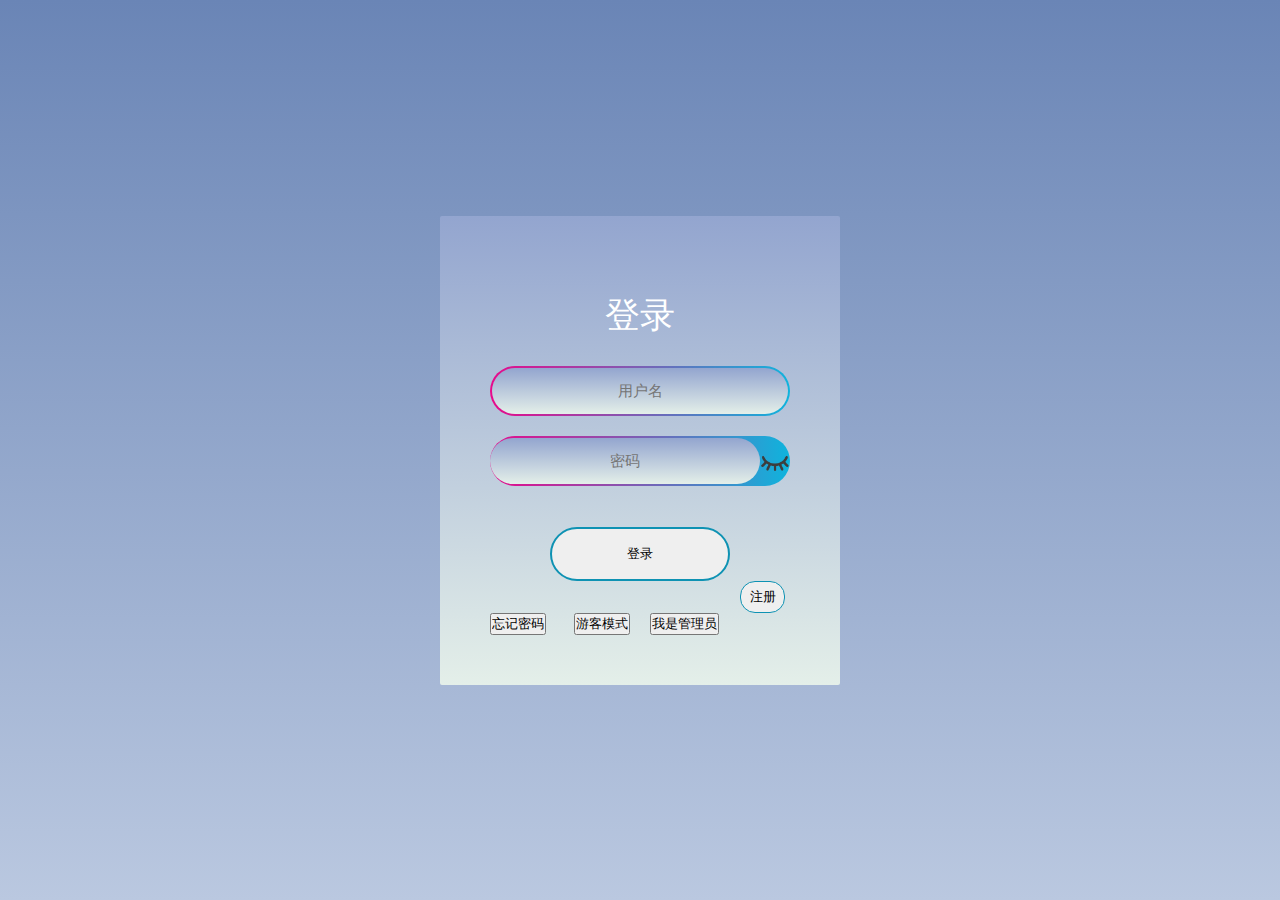
<file: duke/src/main/webapp/index.html>
<!DOCTYPE html>
<html lang="en">
<head>
    <meta charset="UTF-8">
    <title>登录</title>
    <link rel="stylesheet" href="style/index.css">
    <script src="script/jquery-3.3.1.min.js"></script>
    <script src="script/login.js"></script>
    <script type="text/javascript"></script>
    <!--<script type="text/javascript">
        var isShow=true;
        function change(){
        var userpwd=document.getElementById("userpwd");
        if(isShow){
            userpwd.type="text";
            isShow=false;
        }
        else{
            userpwd.type="password";
            isShow=true;
        }
    };
        </script>
    -->
    <script>  
        function  detectCapsLock(e){ 
           valueCapsLock  =  e.keyCode ? e.keyCode:e.which; // Caps Lock　是否打开  
           valueShift  =  e.shiftKey ? e.shiftKey:((valueCapsLock  ==   16 ) ? true : false ); // shift键是否按住 
         
           if (((valueCapsLock >=   65   &&  valueCapsLock  <=   90 )  &&   ! valueShift) // Caps Lock 打开，并且 shift键没有按住  
           || ((valueCapsLock >=   97   &&  valueCapsLock  <=   122 )  &&  valueShift)) // Caps Lock 打开，并且按住 shift键  
              document.getElementById('capStatus').style.visibility  =  'visible'; 
           else  
              document.getElementById('capStatus').style.visibility  =  'hidden'; 
        
        /*  
        javascript中keyCode代码对应表 
        event.keyCode=32        空格 
        event.keyCode=13        回车 
        event.keyCode=27        Esc 
        event.keyCode=16)        Shift 
        event.keyCode=17)        Ctrl 
        event.keyCode=18)        Alt 
         */  
        
       } 
       </script>  
</head>
<body>

    <div class="form-wa">
        <div class="header">
            登录
            
        </div>
        <div class="input-wa">
           <div class="border-wa">
            <input type="text" name="username" placeholder="用户名" class="border-it" id="username"  >
        </div>
        <div class="border-wa">
            <input type="password" name="userpwd" placeholder="密码" class="border-it" id="userpwd" onkeypress ="detectCapsLock(event)" >
            <img src="image/closeeye.jpg" width="30" height="30">
        </div>
        
        <div  id ="capStatus"  style ="visibility:hidden"><font  color =red>现在正在输入大写字母，请注意大小写 <font></div> 
      <!-- <div class="border-wa">
        <button onclick="change()">显示</button>   
        <input type="password" name="userpwd" placeholder="password" class="border-it" id="userpwd">
        
    </div>-->
        <div class="action">
        <input type="button" value="登录" id="log">
        
      <!-- <input type="button" value="隐藏按钮记录登录次数" id="recordBtn">--> 
        </div>
       <div class="zhuce">
        
            <input type="button" value="注册" id="reg">
        </div>
        <div class="forget">
            <input type="button" value="忘记密码" id="forget">
            &nbsp;&nbsp;&nbsp;&nbsp;&nbsp;&nbsp;<input type="button" value="游客模式" id="visitor">
            &nbsp;&nbsp;&nbsp;&nbsp;<input type="button" value="我是管理员" id="manager">
        </div>
    </div>
     
    </div>
    <!--<div class="action">
        <div class="btn">login</div>
    </div>-->
    
</body>
</html>
</file>
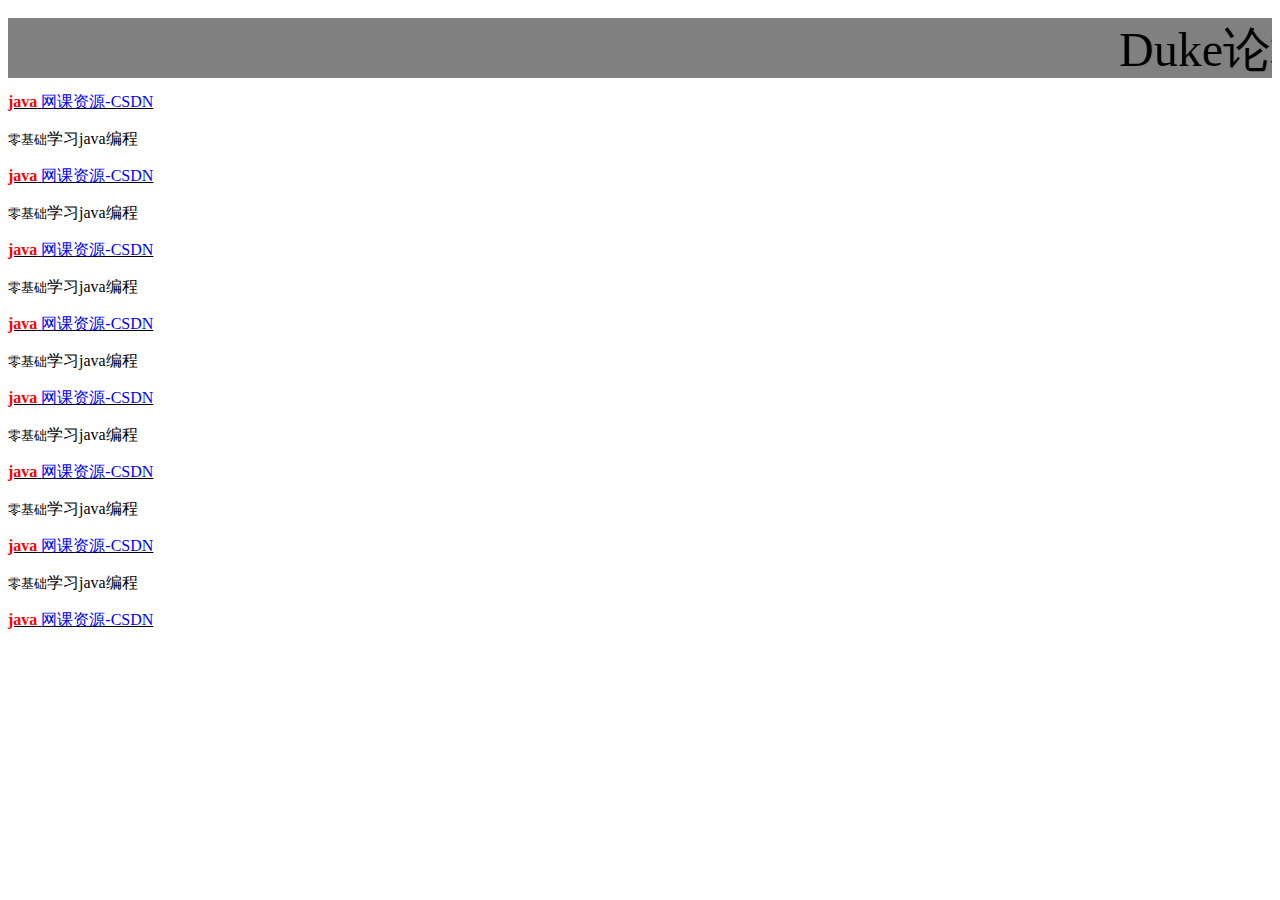
<file: duke/src/main/webapp/luntan.html>
<!DOCTYPE html>
<html>

<head>

  <meta charset="UTF-8">

  <title>Duke论坛</title>

</head>
<body>
    <!--滚动标题-->
    <marquee bgcolor="gray" scrollamount="20"  vspace="10"  height="60"><font size="100px">Duke论坛欢迎你</font></marquee>
     <!--论坛帖子-->
    <u>
        
        <b>
            <font  size="3" color="red">java</font>
        </b>
        <font color="blue">网课资源-CSDN</font>
    </u>
    <p>
        <font size="2">零基础</font>学习java编程
    </p>

    <u>
        <b>
            <font size="3" color="red">java</font>
        </b>
        <font color="blue">网课资源-CSDN</font>
    </u>
    <p>
        <font size="2">零基础</font>学习java编程
    </p>
    <u>
        <b>
            <font size="3" color="red">java</font>
        </b>
        <font color="blue">网课资源-CSDN</font>
    </u>
    <p>
        <font size="2">零基础</font>学习java编程
    </p>
    <u>
        <b>
            <font size="3" color="red">java</font>
        </b>
        <font color="blue">网课资源-CSDN</font>
    </u>
    <p>
        <font size="2">零基础</font>学习java编程
    </p>
    <u>
        <b>
            <font size="3" color="red">java</font>
        </b>
        <font color="blue">网课资源-CSDN</font>
    </u>
    <p>
        <font size="2">零基础</font>学习java编程
    </p>
    <u>
        <b>
            <font size="3" color="red">java</font>
        </b>
        <font color="blue">网课资源-CSDN</font>
    </u>
    <p>
        <font size="2">零基础</font>学习java编程
    </p>
    <u>
        <b>
            <font size="3" color="red">java</font>
        </b>
        <font color="blue">网课资源-CSDN</font>
    </u>
    <p>
        <font size="2">零基础</font>学习java编程
    </p>
    <u>
        <b>
            <font size="3" color="red">java</font>
        </b>
        <font color="blue">网课资源-CSDN</font>
    </u>
   
   

</body>
</html>
</file>
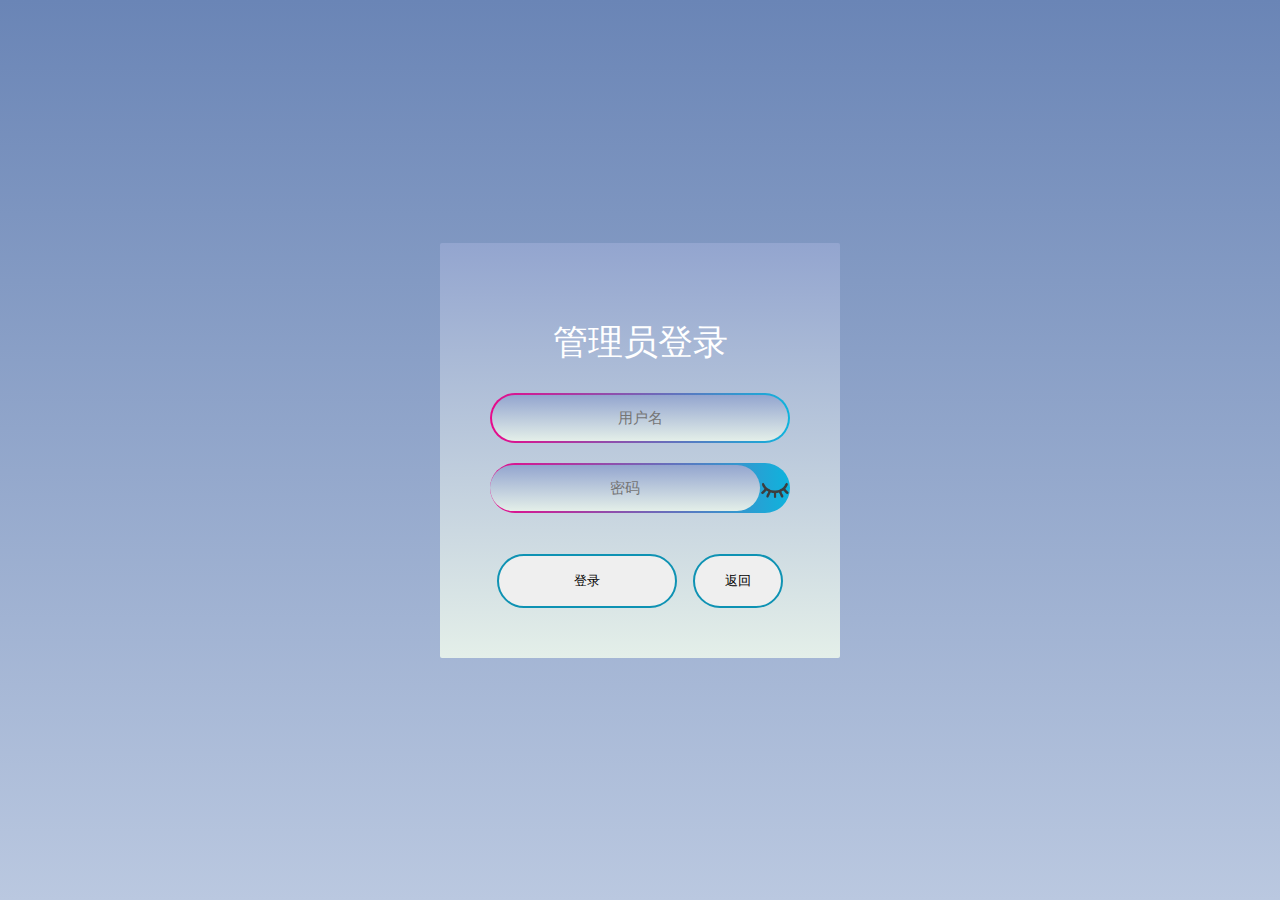
<file: duke/src/main/webapp/manager.html>
<!DOCTYPE html>
<html lang="en">
<head>
    <meta charset="UTF-8">
    <title>管理员登录</title>
    <link rel="stylesheet" href="style/manlogin.css">
    <script src="script/jquery-3.3.1.min.js"></script>
    <script src="script/managerlogin.js"></script>
    <script type="text/javascript"></script>
    <script>  
        function  detectCapsLock(e){ 
           valueCapsLock  =  e.keyCode ? e.keyCode:e.which; // Caps Lock　是否打开  
           valueShift  =  e.shiftKey ? e.shiftKey:((valueCapsLock  ==   16 ) ? true : false ); // shift键是否按住 
         
           if (((valueCapsLock >=   65   &&  valueCapsLock  <=   90 )  &&   ! valueShift) // Caps Lock 打开，并且 shift键没有按住  
           || ((valueCapsLock >=   97   &&  valueCapsLock  <=   122 )  &&  valueShift)) // Caps Lock 打开，并且按住 shift键  
              document.getElementById('capStatus').style.visibility  =  'visible'; 
           else  
              document.getElementById('capStatus').style.visibility  =  'hidden'; 
        
        /*  
        javascript中keyCode代码对应表 
        event.keyCode=32        空格 
        event.keyCode=13        回车 
        event.keyCode=27        Esc 
        event.keyCode=16)        Shift 
        event.keyCode=17)        Ctrl 
        event.keyCode=18)        Alt 
         */  
        
       } 
       </script>  
</head>
<body>

    <div class="form-wa">
        <div class="header">
            管理员登录  
        </div>
        <div class="input-wa">
           <div class="border-wa">
            <input type="text" name="manname" placeholder="用户名" class="border-it" id="manname">
        </div>
        <div class="border-wa">
            <input type="password" name="manpwd" placeholder="密码" class="border-it" id="manpwd" onkeypress ="detectCapsLock(event)">
            <img src="image/closeeye.jpg" width="30" height="30">
        </div>
        <div  id ="capStatus"  style ="visibility:hidden"><font  color =red>现在正在输入大写字母，请注意大小写 <font></div> 
        <div class="action">
        <input type="button" value="登录" id="log">
        &nbsp;&nbsp;&nbsp;&nbsp; <input type="button" value="返回" id="return">
        </div>
       
    </div>
     
    
    
    
</body>
</html>
</file>
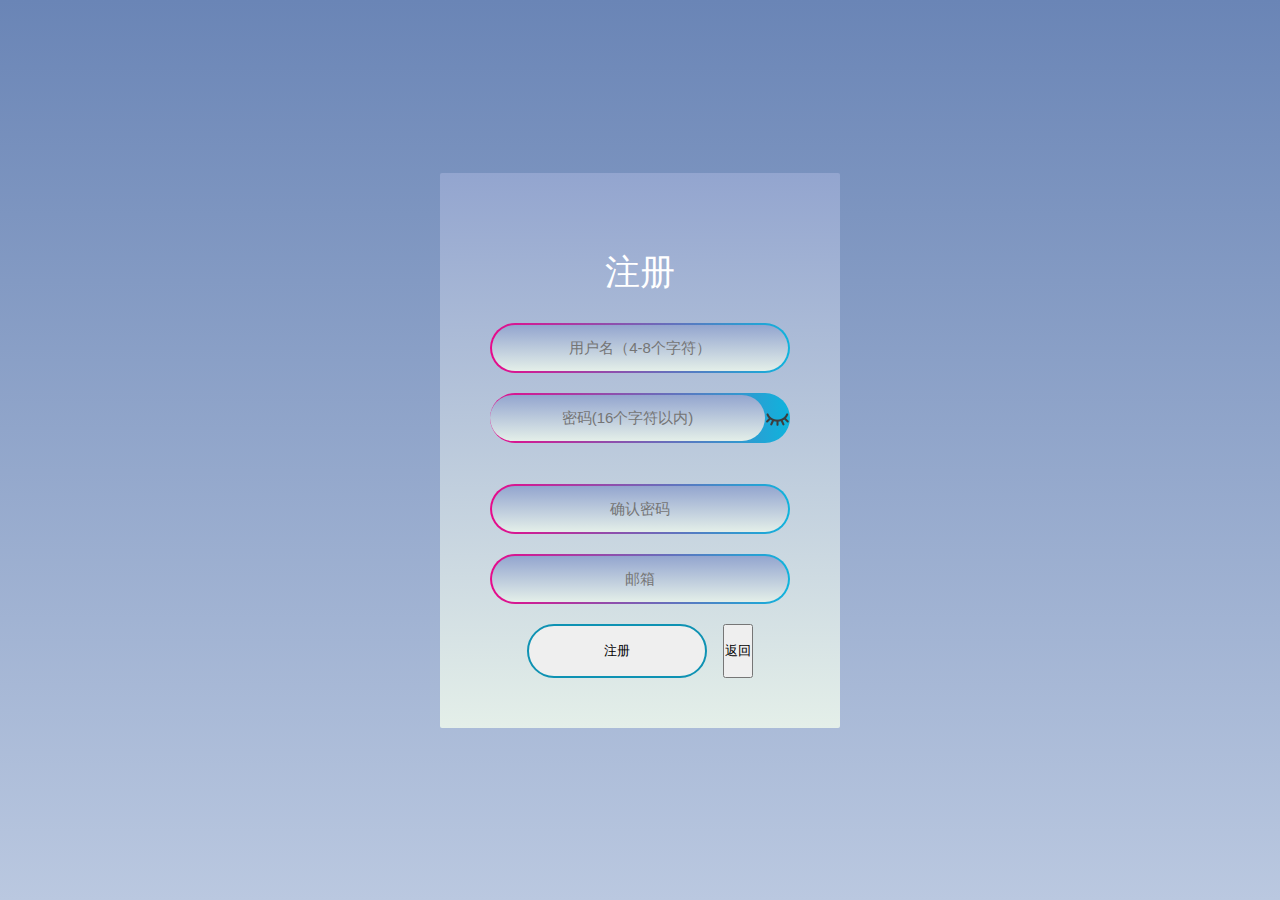
<file: duke/src/main/webapp/reg.html>
<!DOCTYPE html>
<html lang="en">
<head>
    <meta charset="UTF-8">
    <title>注册</title>
    <link rel="stylesheet" href="style/reg.css"> 
    <script src="script/jquery-3.3.1.min.js"></script>
    <script src="script/register.js"></script>
    <script type="text/javascript"></script>

    <script>  
        function  detectCapsLock(e){ 
           valueCapsLock  =  e.keyCode ? e.keyCode:a.which; // Caps Lock　是否打开  
           valueShift  =  e.shiftKey ? e.shiftKey:((valueCapsLock  ==   16 ) ? true : false ); // shift键是否按住 
         
           if (((valueCapsLock >=   65   &&  valueCapsLock  <=   90 )  &&   ! valueShift) // Caps Lock 打开，并且 shift键没有按住  
           || ((valueCapsLock >=   97   &&  valueCapsLock  <=   122 )  &&  valueShift)) // Caps Lock 打开，并且按住 shift键  
              document.getElementById('capStatus').style.visibility  =  'visible'; 
           else  
              document.getElementById('capStatus').style.visibility  =  'hidden'; 
        
        /*  
        javascript中keyCode代码对应表 
        event.keyCode=32        空格 
        event.keyCode=13        回车 
        event.keyCode=27        Esc 
        event.keyCode=16)        Shift 
        event.keyCode=17)        Ctrl 
        event.keyCode=18)        Alt 
         */  
        
       } 

       //function replaceBlank(){
         //  var re = /\n(\n)*()*(\n)*\n/g;
           //var username = $("#username").val();
           //var username2 = username.replace(re,"\n");
          // $("#username2").val(username2);
      //}
       </script>  
</head>
<body>
    <div class="form-wa">
        <div class="header">
            注册
        </div>
        <div class="input-wa">
           <div class="border-wa">
            <input type="text" name="username" placeholder="用户名（4-8个字符）" class="border-it" id="username"><span id="msg"></span>
        </div>

        <div class="border-wa">
            <input type="password" name="userpwd" placeholder="密码(16个字符以内)" class="border-it" id="userpwd" onkeypress ="detectCapsLock(event)">
            <img src="image/closeeye.jpg" width="25" height="25" >
            
        </div>

        <div  id ="capStatus"  style ="visibility:hidden"><font  color =red>现在正在输入大写字母，请注意大小写 <font></div>

        <div class="border-wa">
            <input type="password" name="password" placeholder="确认密码" class="border-it" id="passwd">
        </div>
        <div class="border-wa">
            <input type="email" name="useremail" placeholder="邮箱" class="border-it" id="useremail"><span id="mse"></span>
        </div>
       <div class="zhuce">
            <input type="button" value="注册" id="reg">
            &nbsp;&nbsp;&nbsp;&nbsp;<input type="button" value="返回" id="return">
        </div>

       <!-- <div class="denglu">
            <input type="button" value="登录" id="lo">
        </div>-->
    </div>
     
    </div>
    
</body>
</html>
</file>
<file: duke/src/main/webapp/style/index.css>
*{
    padding: 0;
    margin: 0;
}
html{
    height: 100%;
}
body{
    height: 100%;
    font-family: 'JetBrains Mono Medium';
    display: flex;
    align-items: center;
    justify-content: center;
    background-image: linear-gradient(to top ,#bac8e0,#6a85b6);
}
.form-wa{
    width: 300px;
    background-image: linear-gradient(to top ,#e4efe9,#93a5cf);
    color: #fff;
    border-radius: 2px;
    padding: 50px;
}
.header{
    text-align: center;
    font-size: 35px;
    text-transform: uppercase;
    line-height: 100px;
}
#username,#userpwd{
    background-image:linear-gradient(to top ,#e4efe9,#93a5cf);
    border: 0;
    width: 100%;
    text-align: center;
    font-size: 15px;
    color: #fff;
    outline: none;
}
.form-wa.header.input-wa input::placeholder{
    text-transform: uppercase;
}

.border-wa{
    background-image: linear-gradient(to right,#e8098b,#0eb4dd);
    width: 100%;
    height: 50px;
    margin-bottom: 20px;
    border-radius: 30px;
    display: flex;
    align-items: center;
    justify-content: center;
}
#username,#userpwd{
    height: calc(100% - 4px);
    width: calc(100% - 4px);
    border-radius: 30px;
}
.action{
    display: flex;
    justify-content: center;
}
#log{
    width: 60%;
    text-transform: uppercase;
    border: 2px solid #0e92b3;
    text-align: center;
    line-height: 50px;
    cursor: pointer;
    border-radius: 30px;
}
#log:hover{
    background-color: #0e92b3;
}
.zhuce{
     display: flex;
    margin-left: 250px;
}
#reg{
    width: 90%;
    text-transform: uppercase;
    border: 1px solid #0e92b3;
    text-align: center;
    line-height: 30px;
    cursor: pointer;
    border-radius: 15px;
}
#reg:hover{
    background-color: #0e92b3;
}

#eyeShow{
    
    position:absolute;
    left:40%;
    top:31%;
    width: 60px;
    height: 32px
    
}
#eyeHide{
    
    position:absolute;
    left:40%;
    top:31%;
    width: 60px;
    height: 32px
    
}
</file>
<file: duke/src/main/webapp/style/manlogin.css>
*{
    padding: 0;
    margin: 0;
}
html{
    height: 100%;
}
body{
    height: 100%;
    font-family: 'JetBrains Mono Medium';
    display: flex;
    align-items: center;
    justify-content: center;
    background-image: linear-gradient(to top ,#bac8e0,#6a85b6);
}
.form-wa{
    width: 300px;
    background-image: linear-gradient(to top ,#e4efe9,#93a5cf);
    color: #fff;
    border-radius: 2px;
    padding: 50px;
}
.header{
    text-align: center;
    font-size: 35px;
    text-transform: uppercase;
    line-height: 100px;
}
#manname,#manpwd{
    background-image:linear-gradient(to top ,#e4efe9,#93a5cf);
    border: 0;
    width: 100%;
    text-align: center;
    font-size: 15px;
    color: #fff;
    outline: none;
}
.form-wa.header.input-wa input::placeholder{
    text-transform: uppercase;
}

.border-wa{
    background-image: linear-gradient(to right,#e8098b,#0eb4dd);
    width: 100%;
    height: 50px;
    margin-bottom: 20px;
    border-radius: 30px;
    display: flex;
    align-items: center;
    justify-content: center;
}
#manname,#manpwd{
    height: calc(100% - 4px);
    width: calc(100% - 4px);
    border-radius: 30px;
}
.action{
    display: flex;
    justify-content: center;
}
#log{
    width: 60%;
    text-transform: uppercase;
    border: 2px solid #0e92b3;
    text-align: center;
    line-height: 50px;
    cursor: pointer;
    border-radius: 30px;
}
#log:hover{
    background-color: #0e92b3;
}
.zhuce{
     display: flex;
    margin-left: 250px;
}
#reg{
    width: 90%;
    text-transform: uppercase;
    border: 1px solid #0e92b3;
    text-align: center;
    line-height: 30px;
    cursor: pointer;
    border-radius: 15px;
}
#reg:hover{
    background-color: #0e92b3;
}
#return{
    width: 30%;
    text-transform: uppercase;
    border: 2px solid #0e92b3;
    text-align: center;
    line-height: 50px;
    cursor: pointer;
    border-radius: 30px;
}
#return:hover{
    background-color: #0e92b3;
}

#eyeShow{
    
    position:absolute;
    left:40%;
    top:31%;
    width: 60px;
    height: 32px
    
}
#eyeHide{
    
    position:absolute;
    left:40%;
    top:31%;
    width: 60px;
    height: 32px
    
}
</file>
<file: duke/src/main/webapp/style/reg.css>
*{
    padding: 0;
    margin: 0;
}
html{
    height: 100%;
}
body{
    height: 100%;
    font-family: 'JetBrains Mono Medium';
    display: flex;
    align-items: center;
    justify-content: center;
    background-image: linear-gradient(to top ,#bac8e0,#6a85b6);
}
.form-wa{
    width: 300px;
    background-image: linear-gradient(to top ,#e4efe9,#93a5cf);
    color: #fff;
    border-radius: 2px;
    padding: 50px;
}
.header{
    text-align: center;
    font-size: 35px;
    text-transform: uppercase;
    line-height: 100px;
}
#username,#userpwd,#passwd,#useremail{
    background-image:linear-gradient(to top ,#e4efe9,#93a5cf);
    border: 0;
    width: 100%;
    text-align: center;
    font-size: 15px;
    color: #fff;
    outline: none;
}
.form-wa.header.input-wa input::placeholder{
    text-transform: uppercase;
}
.border-wa{
    background-image: linear-gradient(to right,#e8098b,#0eb4dd);
    width: 100%;
    height: 50px;
    margin-bottom: 20px;
    border-radius: 30px;
    display: flex;
    align-items: center;
    justify-content: center;
}
#username,#userpwd,#passwd,#useremail{
    height: calc(100% - 4px);
    width: calc(100% - 4px);
    border-radius: 30px;
}
.zhuce{
    display: flex;
    justify-content: center;
}
#reg{
    width: 60%;
    text-transform: uppercase;
    border: 2px solid #0e92b3;
    text-align: center;
    line-height: 50px;
    cursor: pointer;
    border-radius: 30px;
}
#reg:hover{
    background-color: #0e92b3;
}
/*.denglu{
     display: flex;
    margin-left: 250px;
}
/*#lo{
    width: 90%;
    text-transform: uppercase;
    border: 1px solid #0e92b3;
    text-align: center;
    line-height: 30px;
    cursor: pointer;
    border-radius: 15px;
}
/*#lo:hover{
    background-color: #0e92b3;
}
</file>
